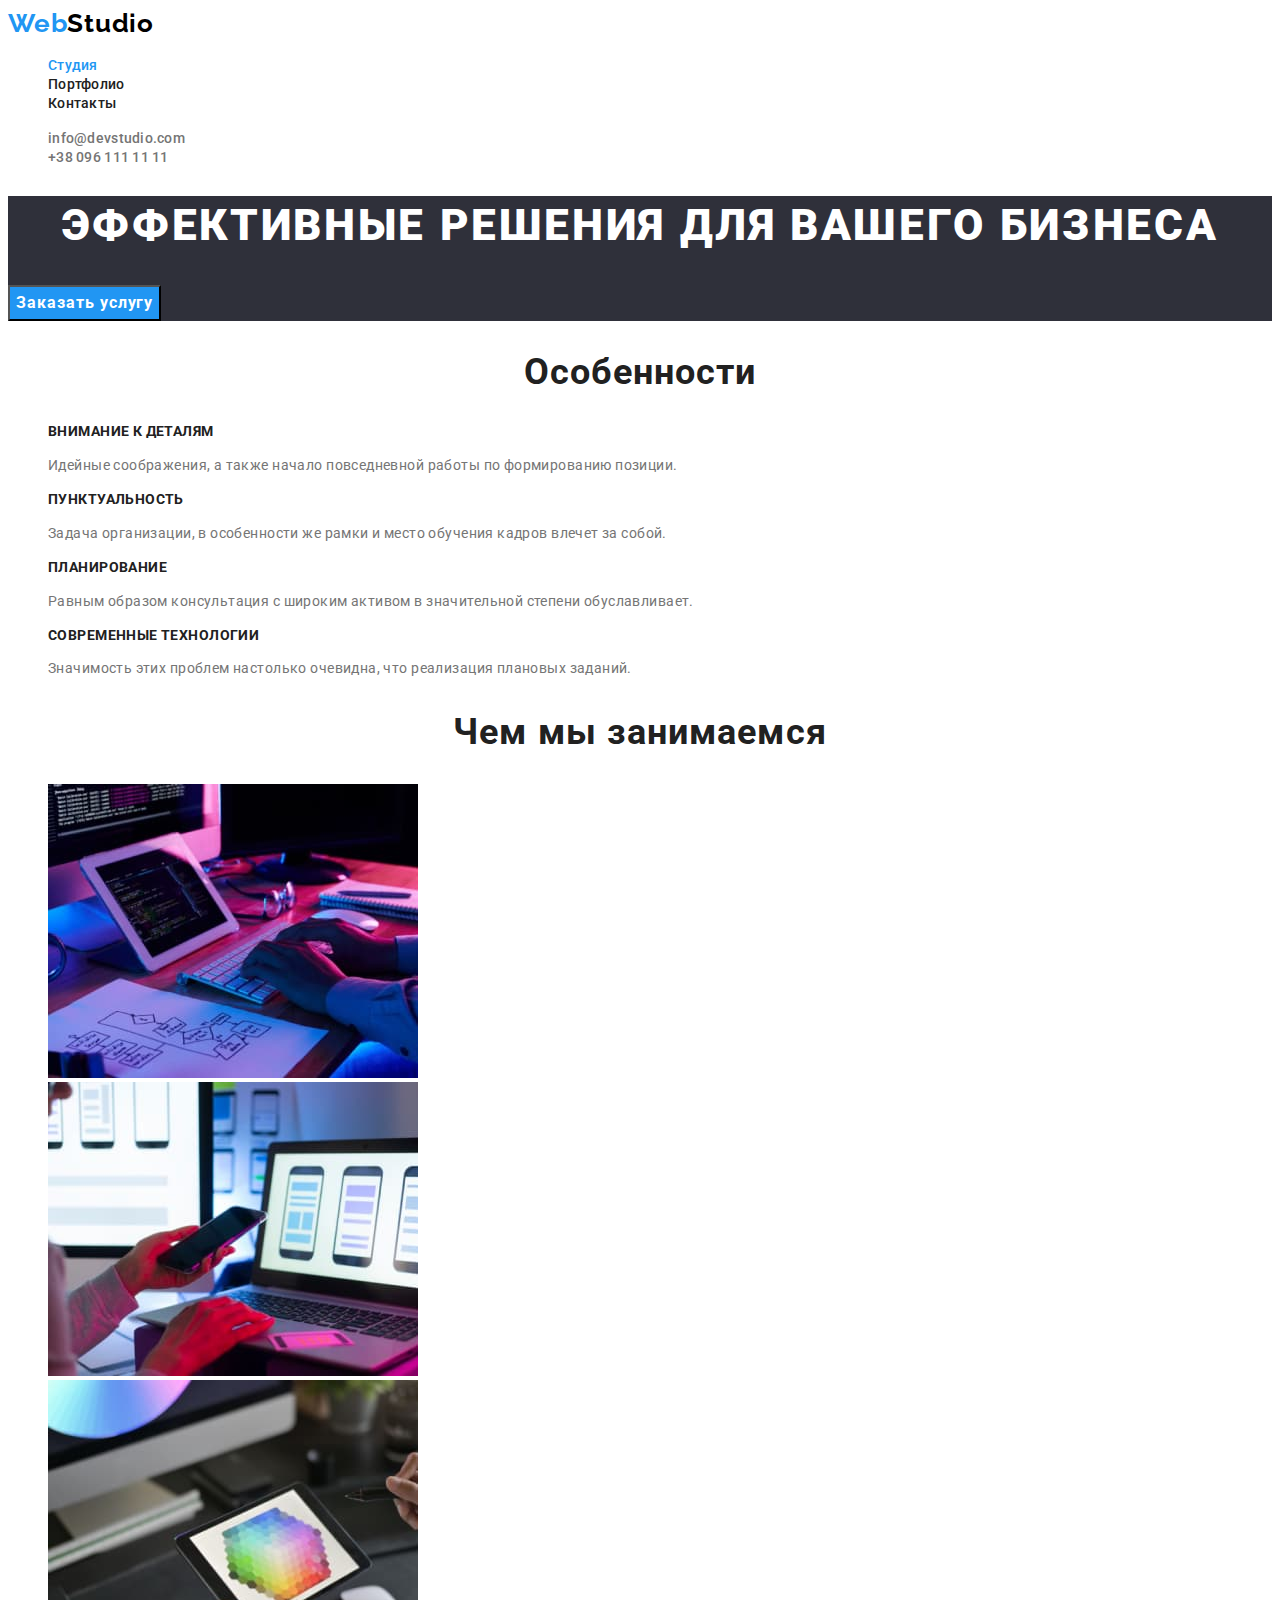
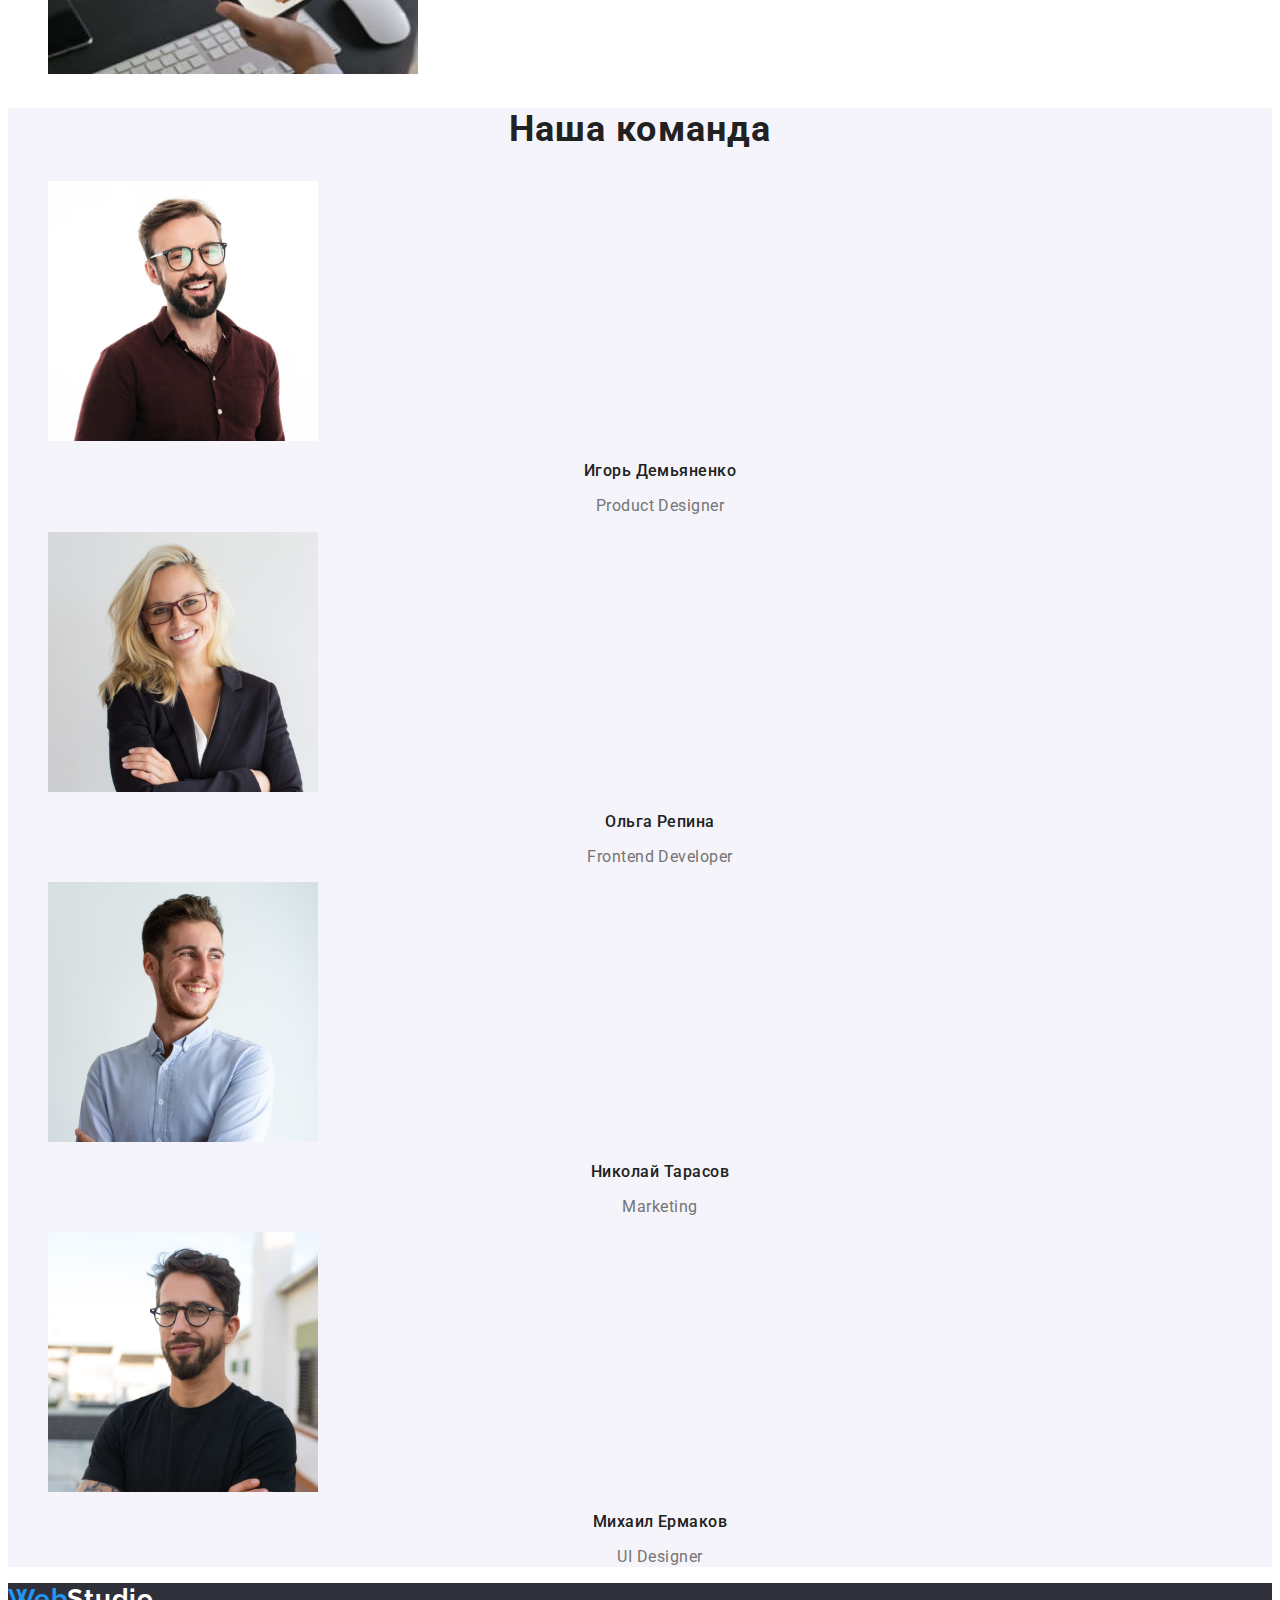
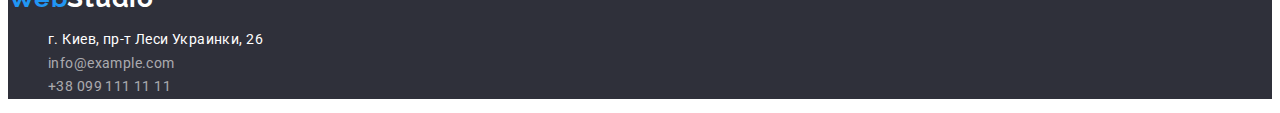
<file: index.html>
<!DOCTYPE html>
<html lang="ru">
<head>
    <meta charset="UTF-8">
    <meta http-equiv="X-UA-Compatible" content="IE=edge">
    <meta name="viewport" content="width=device-width, initial-scale=1.0">
    <title>Студия</title>
    <link rel="stylesheet" href="./css/styles.css">
    <link rel="preconnect" href="https://fonts.googleapis.com">
    <link rel="preconnect" href="https://fonts.gstatic.com" crossorigin>
    <link href="https://fonts.googleapis.com/css2?family=Raleway:wght@700&family=Roboto:wght@400;500;700;900&display=swap"
        rel="stylesheet">
</head>
<body>
    <!-- Шапка -->
    <header>
        <nav>
            <a href="./index.html" lang="en" class="logo"><span class="logo-web">Web</span><span class="logo-studio">Studio</span></a>
            <ul class="list">
                <li class="site-item"><a href="./index.html" class="site-link nav">Студия</a></li>
                <li class="site-item"><a href="./portfolio.html" class="site-link">Портфолио</a></li>
                <li class="site-item"><a href="" class="site-link">Контакты</a></li>
            </ul>
        </nav>
    
        <ul class="list">
            <li class="auth-item"><a href="mailto:info@devstudio.com" class="auth-link">info@devstudio.com</a></li>
            <li class="auth-item"><a href="+380961111111" class="auth-link">+38 096 111 11 11</a></li>
        </ul>
    </header>
    
    <main>
        <!--Герой-->
        <section class="hero">
            <h1 class="hero-title">Эффективные решения для вашего бизнеса</h1>
            <button type="button" class="hero-button">Заказать услугу</button>
        </section>
    
        <!--Особенности-->
        <section class="section">
            <h2 class="section-title">Особенности</h2>
            <ul class="list">
                <li>
                    <h3 class="features-title">Внимание к деталям</h3>
                    <p class="features-text">Идейные соображения, а также начало повседневной работы по формированию позиции.</p>
                </li>
                <li>
                    <h3 class="features-title">Пунктуальность</h3>
                    <p class="features-text">Задача организации, в особенности же рамки и место обучения кадров влечет за собой.</p>
                </li>
                <li>
                    <h3 class="features-title">Планирование</h3>
                    <p class="features-text">Равным образом консультация с широким активом в значительной степени обуславливает.</p>
                </li>
                <li>
                    <h3 class="features-title">Современные технологии</h3>
                    <p class="features-text">Значимость этих проблем настолько очевидна, что реализация плановых заданий.</p>
                </li>
            </ul>
        </section>
    
        <!--Чем занимаемся-->
        <section class="section">
            <h2 class="section-title">Чем мы занимаемся</h2>
            <ul class="list">
                <li><img src="./images/box1.jpg" alt="человек печатает на клавиатуре" width="370"></li>
                <li><img src="./images/box2.jpg" alt="девушка работает с телефоном и ноутбуком" width="370"></li>
                <li><img src="./images/img.jpg" alt="работают на планшете" width="370"></li>
            </ul>
        </section>
    
        <!--Команда-->
        <section class="section team">
            <h2 class="section-title">Наша команда</h2>
            <ul class="list">
                <li>
                    <img src="./images/img1.jpg" alt="Фото Игоря Демьяненко" width="270">
                    <h3 class="team-title">Игорь Демьяненко</h3>
                    <p class="team-text" lang="en">Product Designer</p>
                </li>
                <li>
                    <img src="./images/img2.jpg" alt="Фото Ольги Репиной" width="270">
                    <h3 class="team-title">Ольга Репина</h3>
                    <p class="team-text" lang="en">Frontend Developer</p>
                </li>
                <li>
                    <img src="./images/img3.jpg" alt="Фото Николая Тарасова" width="270">
                    <h3 class="team-title">Николай Тарасов</h3>
                    <p class="team-text" lang="en">Marketing</p>
                </li>
                <li>
                    <img src="./images/img4.jpg" alt="Фото Михаила Ермакова" width="270">
                    <h3 class="team-title">Михаил Ермаков</h3>
                    <p class="team-text" lang="en">UI Designer</p>
                </li>
            </ul>
    
        </section>
    </main>
    
    <!--Подвал-->
    <footer class="footer">
        <a href="./index.html" lang="en" class="logo"><span class="logo-web">Web</span><span class="logo-footer">Studio</span></a>
        <address class="address">
            <ul class="list">
                <li class="address-list"><a href="https://www.google.com.ua/maps/place/бул.+Леси+Украинки,+26,+Киев,+02000/" class="address-link">г. Киев, пр-т Леси Украинки, 26</a>
                </li>
                <li class="contact-list"><a href="mailto:info@example.com" class="contact-link">info@example.com</a></li>
                <li class="contact-list"><a href="tel:+380991111111" class="contact-link">+38 099 111 11 11</a></li>
            </ul>
        </address>
    </footer>
</body>
</html>
</file>
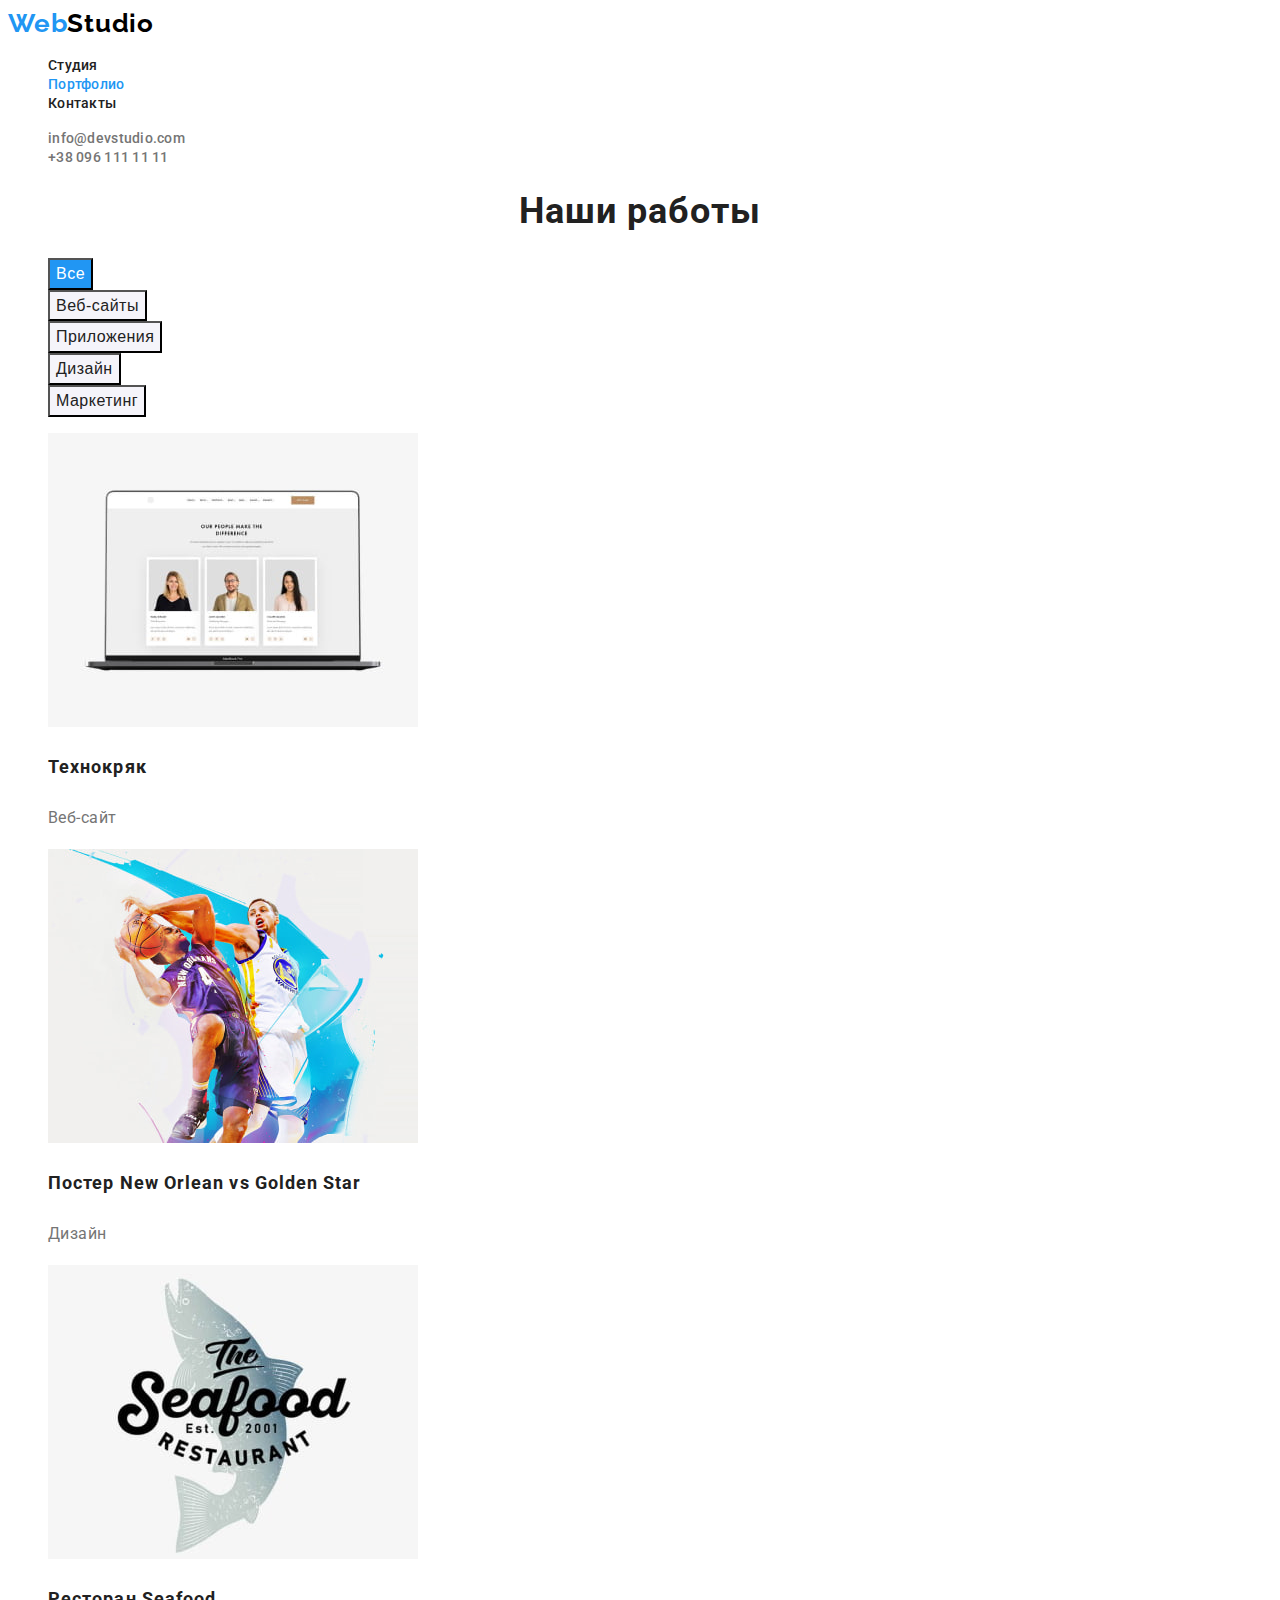
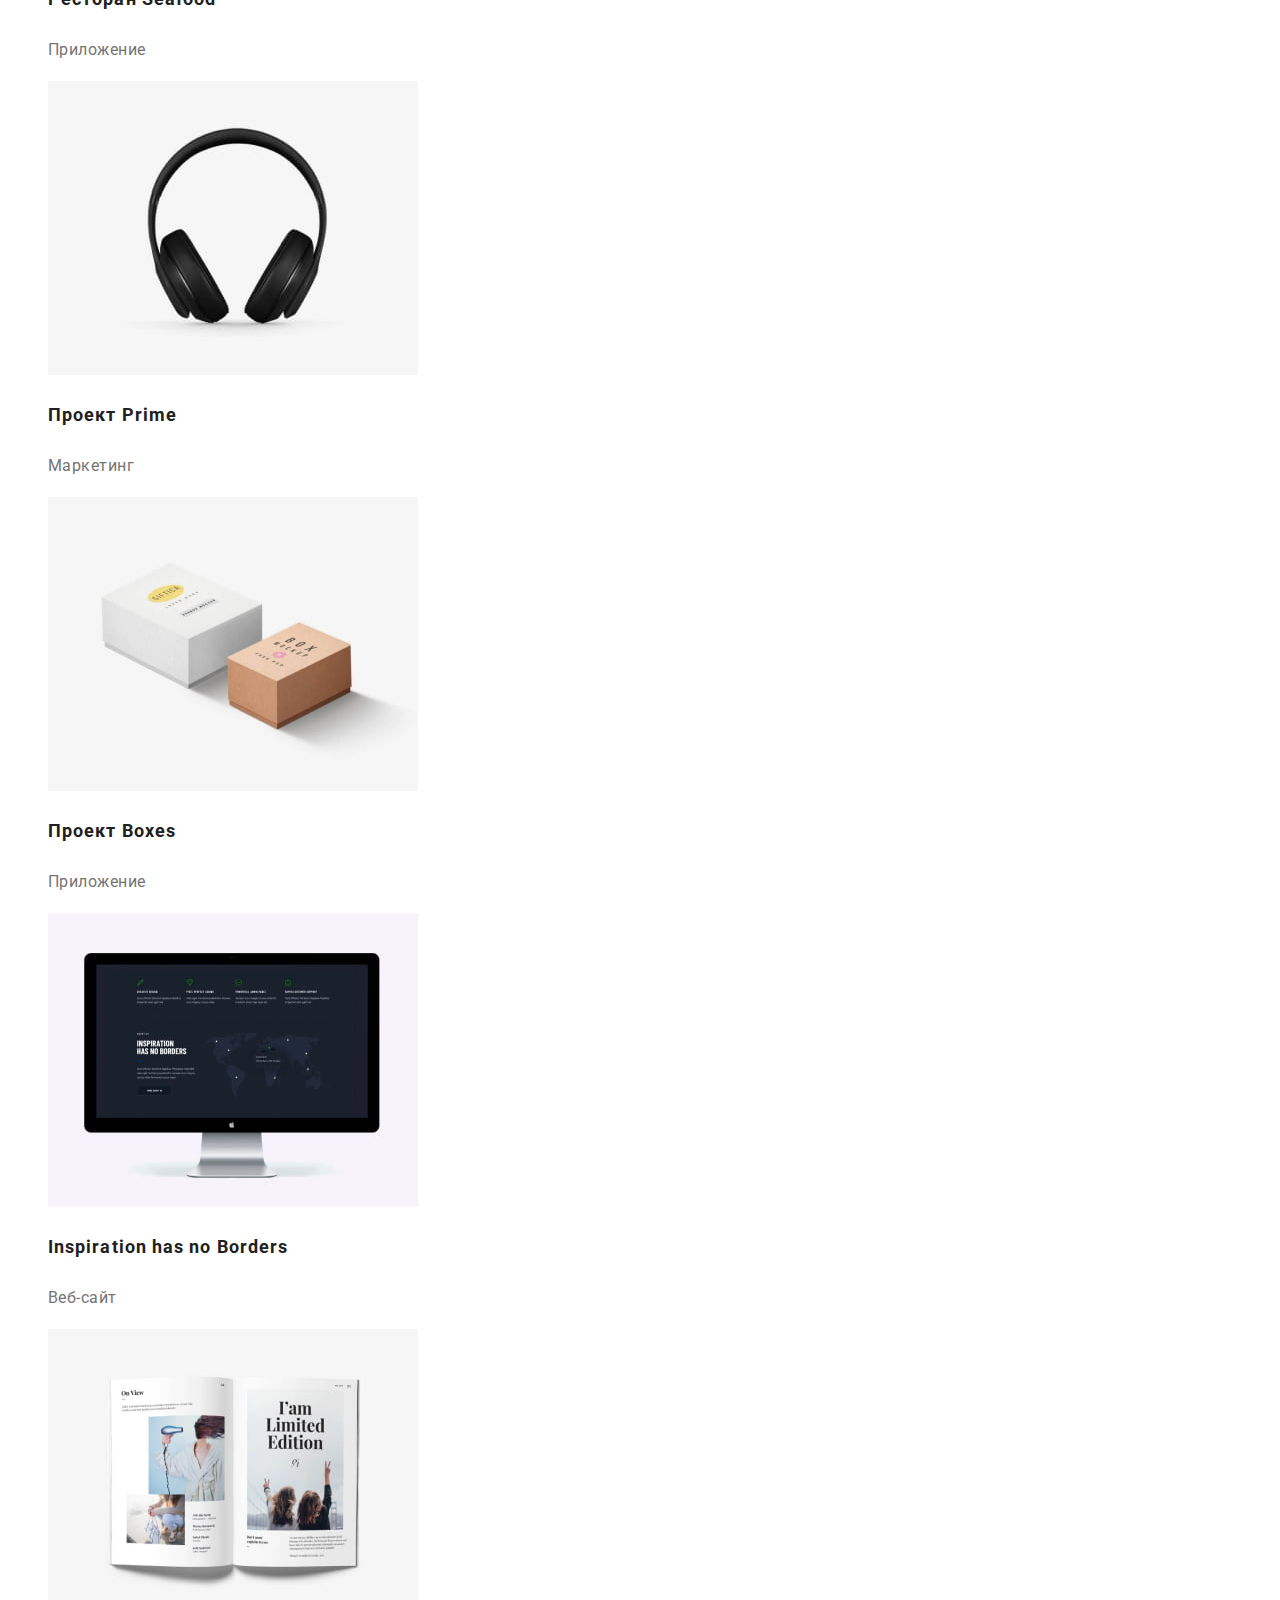
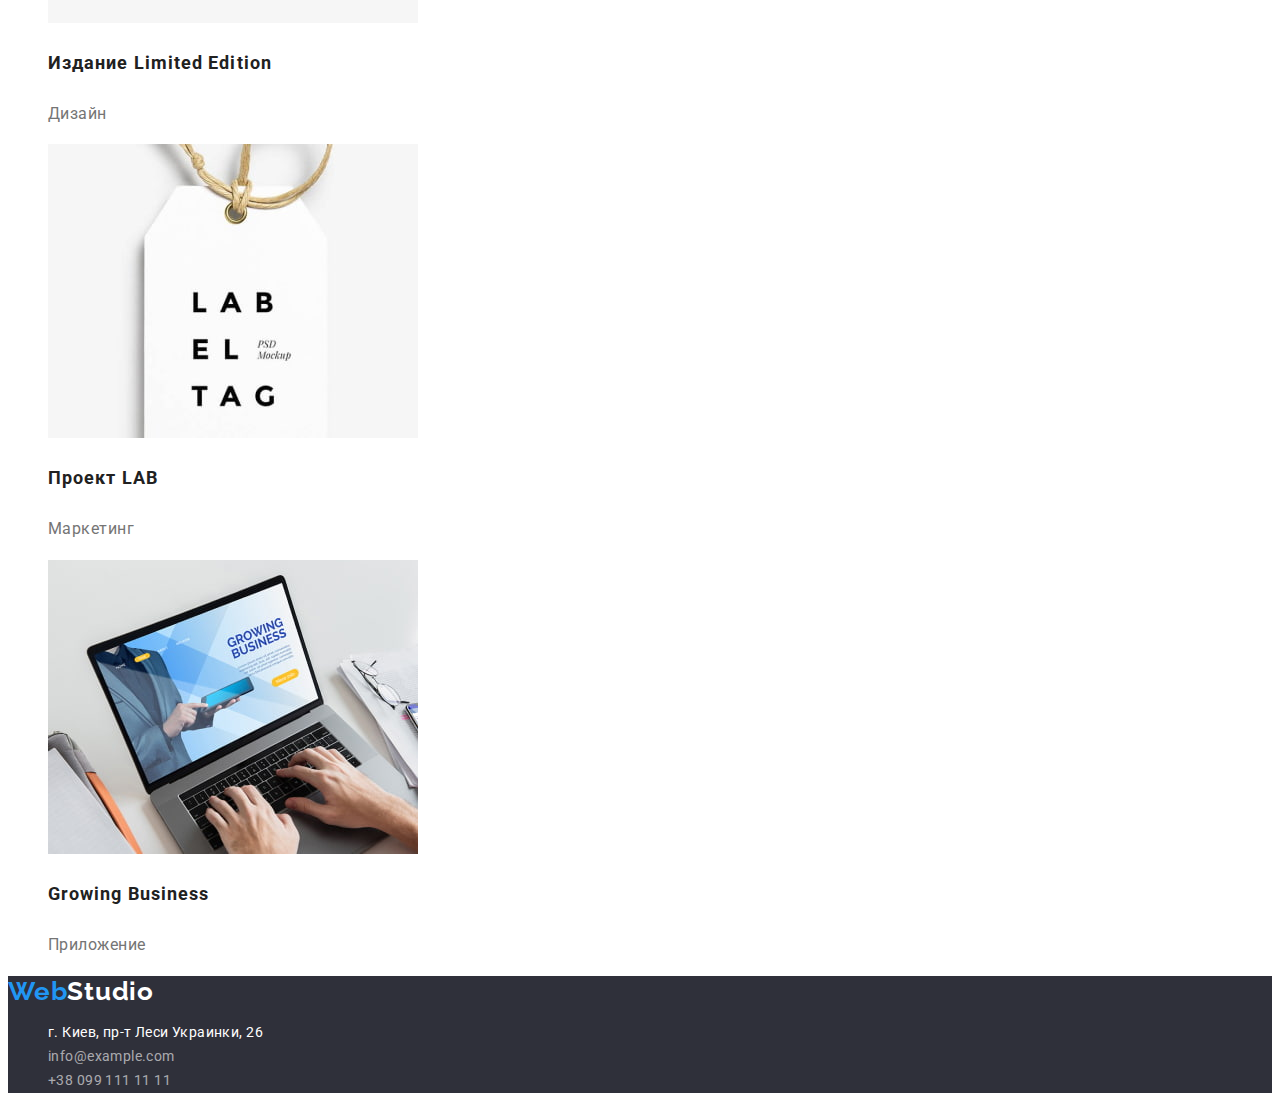
<file: portfolio.html>
<!DOCTYPE html>
<html lang="ru">
<head>
    <meta charset="UTF-8">
    <meta http-equiv="X-UA-Compatible" content="IE=edge">
    <meta name="viewport" content="width=device-width, initial-scale=1.0">
    <title>Портфолио</title>
    <link rel="stylesheet" href="./css/styles.css">
    <link rel="preconnect" href="https://fonts.googleapis.com">
    <link rel="preconnect" href="https://fonts.gstatic.com" crossorigin>
    <link href="https://fonts.googleapis.com/css2?family=Raleway:wght@700&family=Roboto:wght@400;500;700;900&display=swap"
        rel="stylesheet">
</head>
<body>
    <!-- Шапка -->
    <header>
        <nav>
            <a href="./index.html" lang="en" class="logo"><span class="logo-web">Web</span><span class="logo-studio">Studio</span></a>
            <ul class="list">
                <li class="site-item"><a href="./index.html" class="site-link">Студия</a></li>
                <li class="site-item"><a href="./portfolio.html" class="site-link nav">Портфолио</a></li>
                <li class="site-item"><a href="" class="site-link">Контакты</a></li>
            </ul>
        </nav>
    
        <ul class="list">
            <li class="auth-item"><a href="mailto:info@devstudio.com" class="auth-link">info@devstudio.com</a></li>
            <li class="auth-item"><a href="+380961111111" class="auth-link">+38 096 111 11 11</a></li>
        </ul>
    </header>

    <main>
        <!-- Наши работы -->
        <section>
            <h1 class="section-title">Наши работы</h1>
    
            <ul class="list">
                <li><button type="button" class="btn all">Все</button></li>
                <li><button type="button" class="btn">Веб-сайты</button></li>
                <li><button type="button" class="btn">Приложения</button></li>
                <li><button type="button" class="btn">Дизайн</button></li>
                <li><button type="button" class="btn">Маркетинг</button></li>
            </ul>
            <ul class="list">
                <li class="gallery-list">
                    <a href="" class="gallery-link">
                        <img class="gallery-img" src="./img/img1.jpg" alt="Ноутбук с изображением на экране" width="370">
                        <h3 class="gallery-title">Технокряк</h3>
                        <p class="text">Веб-сайт</p>
                    </a>
                </li>
                <li class="gallery-list">
                    <a href="" class="gallery-link">
                        <img class="gallery-img" src="./img/img2.jpg" alt="Игра в баскетбол" width="370">
                        <h3 class="gallery-title">Постер New Orlean vs Golden Star</h3>
                        <p class="text">Дизайн</p>
                    </a>
                </li>
                <li class="gallery-list">
                    <a href="" class="gallery-link">
                        <img class="gallery-img" src="./img/img3.jpg" alt="Логотип ресторана" width="370">
                        <h3 class="gallery-title">Ресторан Seafood</h3>
                        <p class="text">Приложение</p>
                    </a>
                </li>
                <li class="gallery-list">
                    <a href="" class="gallery-link">
                        <img class="gallery-img" src="./img/img4.jpg" alt="Наушники" width="370">
                        <h3 class="gallery-title">Проект Prime</h3>
                        <p class="text">Маркетинг</p>
                    </a>
                </li>
                <li class="gallery-list">
                    <a href="" class="gallery-link">
                        <img class="gallery-img" src="./img/img5.jpg" alt="Две коробки" width="370">
                        <h3 class="gallery-title">Проект Boxes</h3>
                        <p class="text">Приложение</p>
                    </a>
                </li>
                <li class="gallery-list">
                    <a href="" class="gallery-link">
                        <img class="gallery-img" src="./img/img6.jpg" alt="Монитор компьютера" width="370">
                        <h3 class="gallery-title" lang="en">Inspiration has no Borders</h3>
                        <p class="text">Веб-сайт</p>
                    </a>
                </li>
                <li class="gallery-list">
                    <a href="" class="gallery-link">
                        <img class="gallery-img" src="./img/img7.jpg" alt="Журнал" width="370">
                        <h3 class="gallery-title">Издание Limited Edition</h3>
                        <p class="text">Дизайн</p>
                    </a>
                </li>
                <li class="gallery-list">
                    <a href="" class="gallery-link">
                        <img class="gallery-img" src="./img/img8.jpg" alt="Лэйба" width="370">
                        <h3 class="gallery-title">Проект LAB</h3>
                        <p class="text">Маркетинг</p>
                    </a>
                </li>
                <li class="gallery-list">
                    <a href="" class="gallery-link">
                        <img class="gallery-img" src="./img/img9.jpg" alt="Печатают на ноутбуке" width="370">
                        <h3 class="gallery-title" lang="en">Growing Business</h3>
                        <p class="text">Приложение</p>
                    </a>
                </li>
            </ul>

        </section>
    </main>
    <!--Подвал-->
    <footer class="footer">
        <a href="./index.html" lang="en" class="logo"><span class="logo-web">Web</span><span class="logo-footer">Studio</span></a>
        <address class="address">
            <ul class="list">
                <li class="address-list"><a href="https://www.google.com.ua/maps/place/бул.+Леси+Украинки,+26,+Киев,+02000/" class="address-link">г. Киев, пр-т Леси Украинки, 26</a>
                </li>
                <li class="contact-list"><a href="mailto:info@example.com" class="contact-link">info@example.com</a></li>
                <li class="contact-list"><a href="tel:+380991111111" class="contact-link">+38 099 111 11 11</a></li>
            </ul>
        </address>
    </footer>
</body>
</html>
</file>
<file: css/styles.css>
:root {
  --primery-text-color: #757575;
  --title-text-color: #212121;
  --accent-color: #2196f3;
  --color-link: rgba(255, 255, 255, 0.6);
}
body {
  background-color: #ffffff;
  color: var(--primery-text-color);
  font-family: Roboto, sans-serif;
}
.list {
  list-style: none;
}

/* Studio */

/* Logo */
.logo {
  font-family: Raleway, sans-serif;
  font-weight: bold;
  font-size: 26px;
  line-height: 1.2;
  letter-spacing: 0.03em;
  text-decoration: none;
}
.logo-web {
  color: var(--accent-color);
}
.logo-studio {
  color: #000000;
}
.logo-footer {
  color: #ffffff;
}
.logo-studio:hover,
.logo-studio:focus,
.logo-footer:hover {
  color: var(--accent-color);
}
/* Site-nav */

.site-link {
  color: var(--title-text-color);
  font-weight: 500;
  font-size: 14px;
  line-height: 1.14;
  letter-spacing: 0.02em;
  text-decoration: none;
}
.nav {
  color: var(--accent-color);
}
.site-link:hover,
.site-link:focus {
  color: var(--accent-color);
}
/* Auth-nav */
.auth-link {
  color: var(--primery-text-color);
  font-weight: 500;
  font-size: 14px;
  line-height: 1.14;
  letter-spacing: 0.02em;
  text-decoration: none;
}
.auth-link:hover,
.auth-link:focus {
  color: var(--accent-color);
}
/* Hero */
.hero {
  background-color: #2f303a;
}
.hero-title {
  color: #ffffff;
  font-weight: 900;
  font-size: 44px;
  line-height: 1.36;
  text-align: center;
  letter-spacing: 0.06em;
  text-transform: uppercase;
}
.hero-button {
  background: #2196f3;
  color: #ffffff;
  cursor: pointer;
  font-family: inherit;
  font-weight: bold;
  font-size: 16px;
  line-height: 1.9;
  letter-spacing: 0.06em;
}
/* Section */
.team {
  background: #f5f4fa;
}
.section-title {
  color: var(--title-text-color);
  font-weight: bold;
  font-size: 36px;
  line-height: 1.2;
  text-align: center;
  letter-spacing: 0.03em;
}
.features-title {
  color: var(--title-text-color);
  font-weight: bold;
  font-size: 14px;
  line-height: 1.14;
  letter-spacing: 0.03em;
  text-transform: uppercase;
}
.features-text {
  font-size: 14px;
  line-height: 1.7;
  letter-spacing: 0.03em;
}
.team-title {
  color: var(--title-text-color);
  font-weight: 500;
  font-size: 16px;
  line-height: 1.2;
  text-align: center;
  letter-spacing: 0.03em;
}
.team-text {
  font-size: 16px;
  line-height: 1.2;
  text-align: center;
  letter-spacing: 0.03em;
}
/* Footer */
.footer {
  background: #2f303a;
}
.address-link {
  color: #ffffff;
  text-decoration: none;
}
.address-link:hover,
.address-link:focus {
  color: var(--accent-color);
}
.contact-link {
  color: var(--color-link);
  text-decoration: none;
}
.contact-link:hover,
.contact-link:focus {
  color: var(--accent-color);
}
.address {
  font-family: Roboto;
  font-style: normal;
  font-size: 14px;
  line-height: 1.7;
  letter-spacing: 0.03em;
}

/* Portfolio */

/* Buttons */
.btn {
  background: #f5f4fa;
  color: var(--title-text-color);
  cursor: pointer;
  font-weight: 500;
  font-size: 16px;
  line-height: 1.62;
  text-align: center;
  letter-spacing: 0.03em;
}
.all {
  background-color: var(--accent-color);
  color: #ffffff;
}
/* Section */
.gallery-title {
  color: var(--title-text-color);
  font-weight: bold;
  font-size: 18px;
  line-height: 2;
  letter-spacing: 0.06em;
}
.text {
  color: var(--primery-text-color);
  font-size: 16px;
  line-height: 1.87;
  letter-spacing: 0.03em;
}
.gallery-link {
  text-decoration: none;
}
</file>
